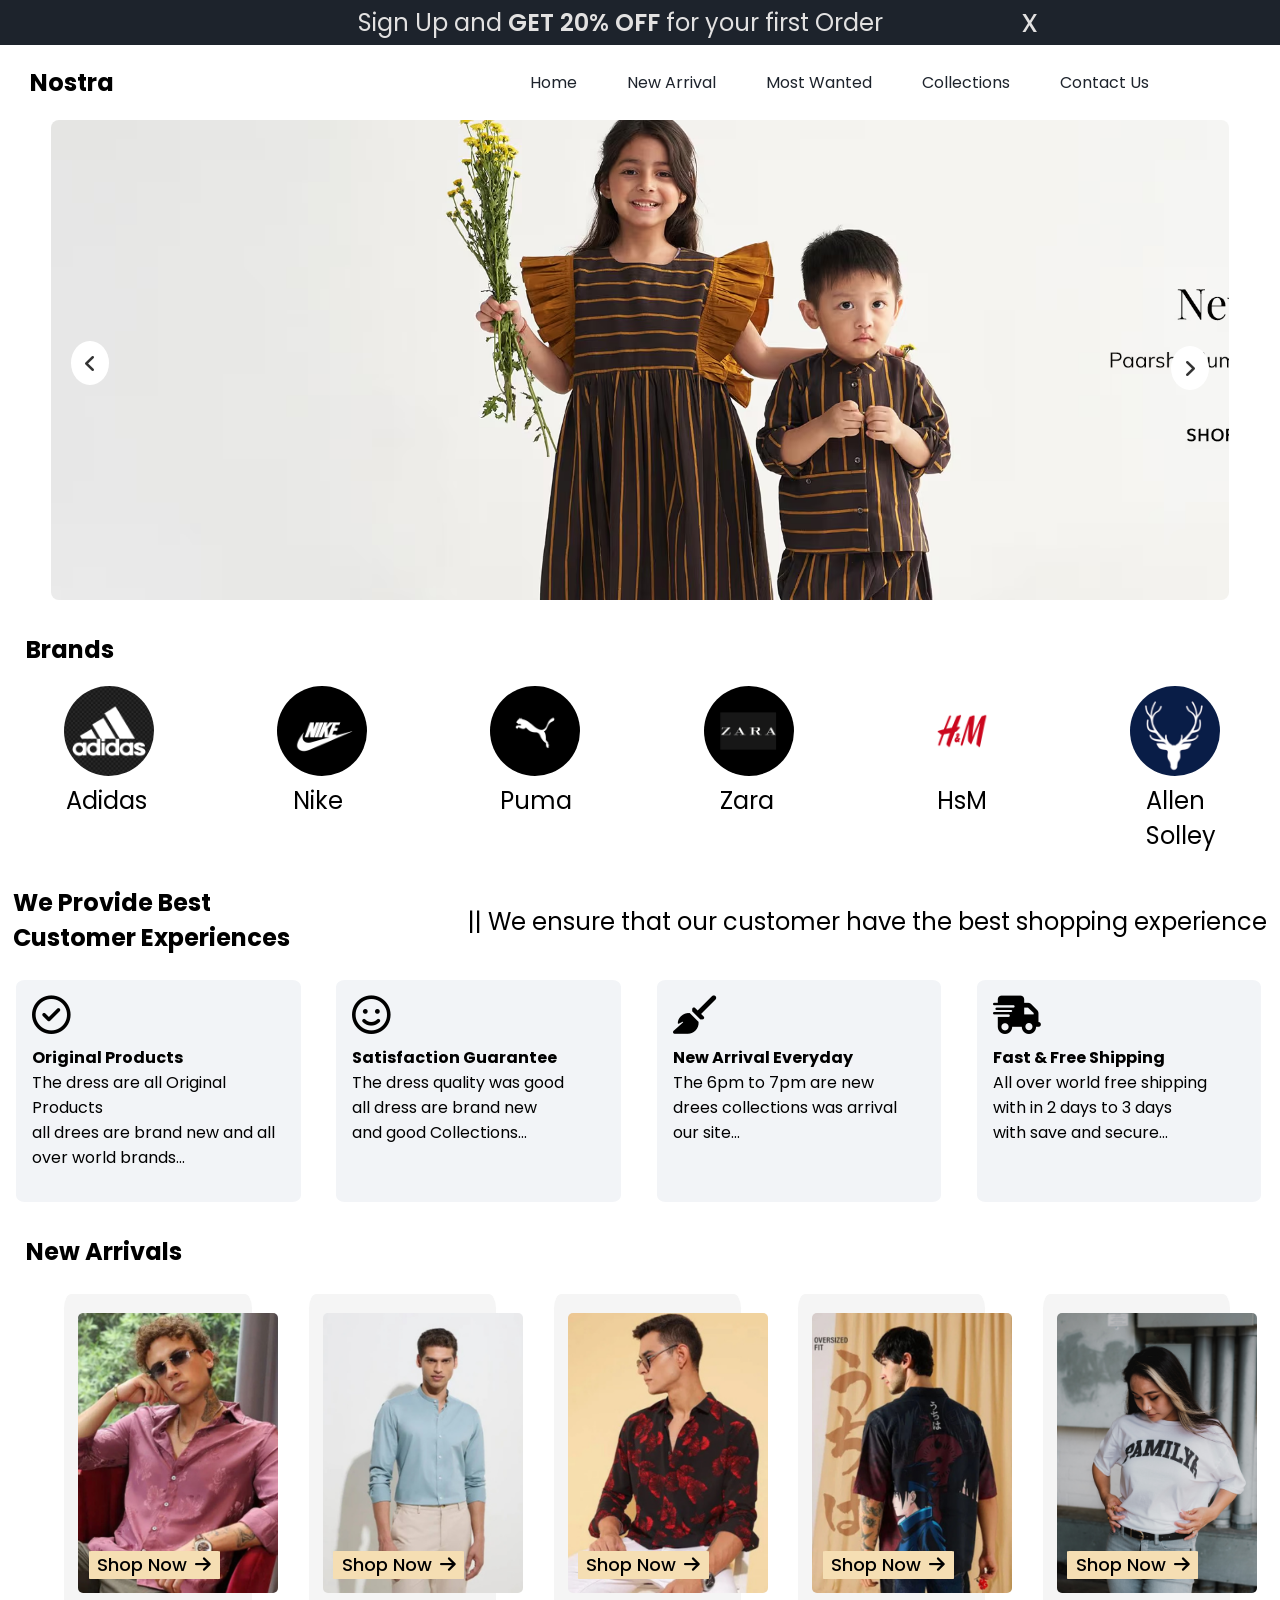
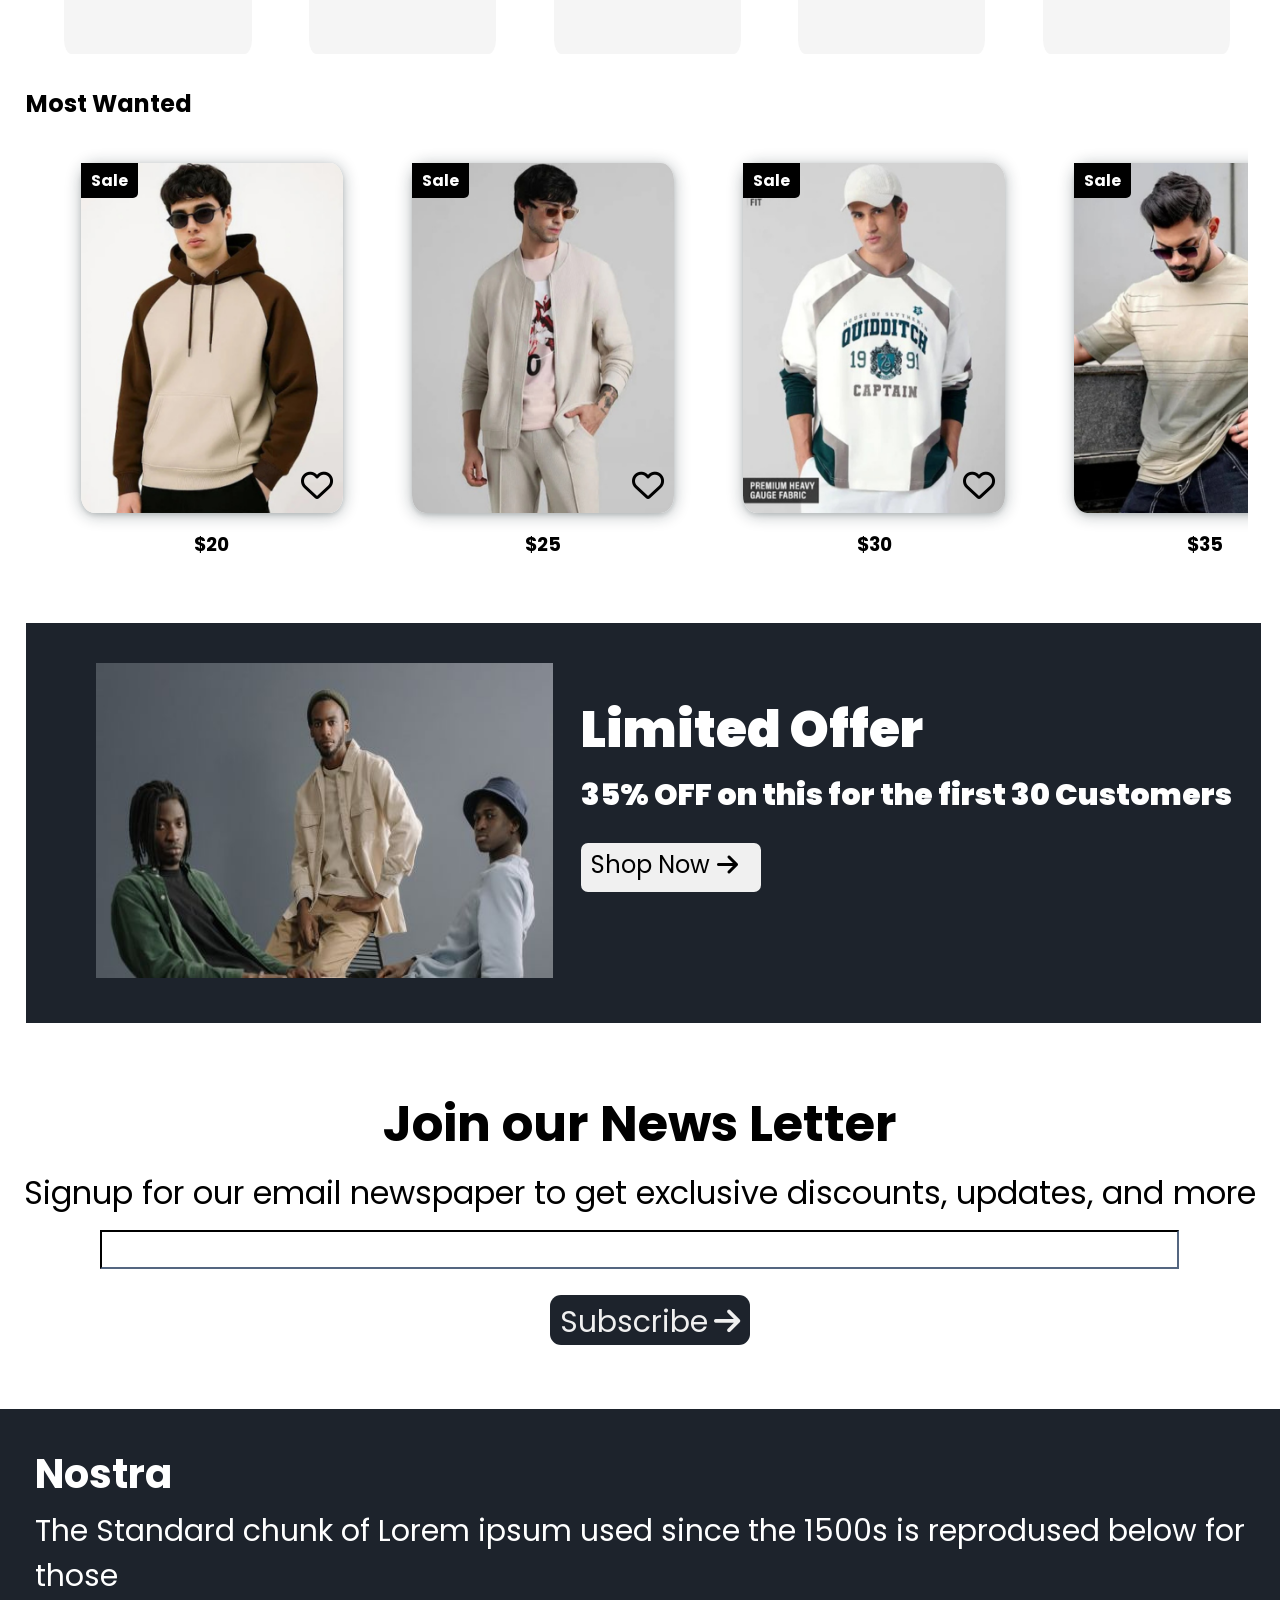
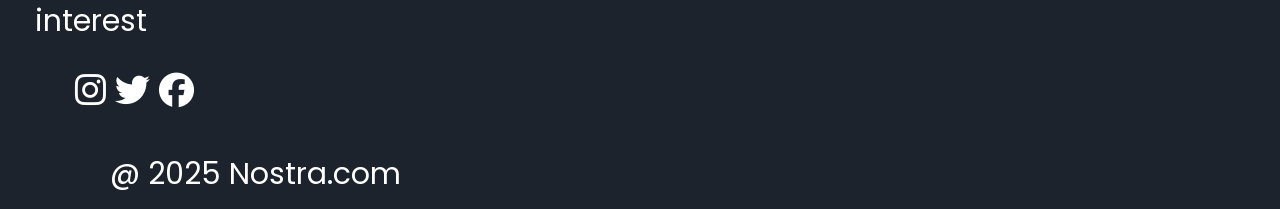
<file: index.html>
<!DOCTYPE html>
<html lang="en">

<head>
    <meta charset="UTF-8">
    <meta name="viewport" content="width=device-width, initial-scale=1.0">
    <title>Nostra</title>
    <!--Link CSS File-->
    <link rel="stylesheet" href="index.css">
    <!--Link Google Fonts-->
    <link rel="preconnect" href="https://fonts.googleapis.com">
    <link rel="preconnect" href="https://fonts.gstatic.com" crossorigin>
    <link href="https://fonts.googleapis.com/css2?family=Poppins:wght@400;500;700&display=swap" rel="stylesheet">
    <!--Link Font Awesome-->
    <link rel="stylesheet" href="https://cdnjs.cloudflare.com/ajax/libs/font-awesome/6.4.2/css/all.min.css">
</head>

<body>
    
    <!---Popupbox-->

    <section>
        <div id="top" class="Popupbox__container">
            <p>Sign Up and</p>
            <p class="Popupbox__s1">GET 20% OFF</p>
            <p>for your first Order</p>
            <P id="btn" class="Popupbox__s2">x</P>
        </div>
    </section>

    <!---Navbar-->

    <section>
        <div class="navbar">
            <h1>Nostra</h1>
            <div class="navbar__s2">
                <a href="#">
                    <p>Home</p>
                </a>
                <a href="#New Arrivals">
                    <p>New Arrival</p>
                </a>
                <a href="#Mostwanted__title">
                    <p>Most Wanted</p>
                </a>
                <a href="collection.html">
                    <p>Collections</p>
                </a>
                <a href="contact.html">
                    <p>Contact Us</p>
                </a>
            </div>
        </div>
    </section>

    <!-- Slider -->

    <section>
        <div class="slider">
            <div class="slider-track">
                <img src="./image/slider__1.avif" alt="Slide 1">
                <img src="./image/slider__2.avif" alt="Slide 2">
                <img src="./image/slider__2.avif" alt="Slide 2">
            </div>

            <!-- Slider Buttons -->
            <div id="prev" class="slider-button left">
                <i class="fa-solid fa-angle-left"></i>
            </div>
            <div id="next" class="slider-button right">
                <i class="fa-solid fa-angle-right"></i>
            </div>
        </div>
    </section>

    <!--Brands-->

    <section>
        <div class="brand__title">
            <h2>Brands</h2>
        </div>
        <div class="brand__container">
            <div class="brand__items">
                <img src="./image/brand__1.png">
                <P class="brand__items__s1">Adidas</P>
            </div>
            <div class="brand__items">
                <img src="./image/brand__2.png">
                <P class="brand__items__s2">Nike</P>
            </div>
            <div class="brand__items">
                <img src="./image/brand__3.png">
                <P class="brand__items__s3">Puma</P>
            </div>
            <div class="brand__items">
                <img src="./image/brand__4.png">
                <P class="brand__items__s4">Zara</P>
            </div>
            <div class="brand__items">
                <img src="./image/brand__5.png">
                <P class="brand__items__s5">HsM</P>
            </div>
            <div class="brand__items">
                <img src="./image/brand__6.png">
                <P class="brand__items__s6">Allen<br>
                    Solley</P>
            </div>
        </div>
    </section>

    <!--Usertheme-->

    <section>
        <div class="Usertheme__container">
            <div class="Usertheme__s1">
                <h1>We Provide Best</h1>
                <h1>Customer Experiences</h1>
            </div>
            <div class="Usertheme__s2">
                <p>|| We ensure that our customer have
                    the best shopping experience
                </p>
            </div>
        </div>
    </section>

    <!---Userdescription-->

    <section>
        <div class="Userdes__container">
            <div class="Userdes__items">
                <i class="fa-regular fa-circle-check"></i>
                <h4>Original Products</h4>
                <p>The dress are all Original Products<br>
                    all drees are brand new and all<br>
                    over world brands...
                </p>
            </div>
            <div class="Userdes__items">
                <i class="fa-regular fa-face-smile"></i>
                <h4>Satisfaction Guarantee</h4>
                <p>The dress quality was good<br>
                    all dress are brand new<br>
                    and good Collections...
                </p>
            </div>
            <div class="Userdes__items">
                <i class="fa-solid fa-broom"></i>
                <h4>New Arrival Everyday</h4>
                <p>The 6pm to 7pm are new<br>
                    drees collections was arrival<br>
                    our site...
                </p>
            </div>
            <div class="Userdes__items">
                <i class="fa-solid fa-truck-fast"></i>
                <h4>Fast & Free Shipping</h4>
                <p>All over world free shipping<br>
                    with in 2 days to 3 days<br>
                    with save and secure...
                </p>
            </div>
        </div>

    </section>

    <!---New Arrivals-->

    <section>
        <div id="New Arrivals" class="New__heading">
            <div>
                <h2 class="New__title">New Arrivals</h2>
            </div>
            <div class="New__container">
                <div class="New__items">
                    <img src="image/New__arrival__1.png">
                    <p>Shop Now<i class="fa-solid fa-arrow-right"></i></p>
                </div>
                <div class="New__items">
                    <img src="image/New__arrival__2.png">
                    <p>Shop Now<i class="fa-solid fa-arrow-right"></i></p>
                </div>
                <div class="New__items">
                    <img src="image/New__arrival__3.png">
                    <p>Shop Now<i class="fa-solid fa-arrow-right"></i></p>
                </div>
                <div class="New__items">
                    <img src="image/New__arrival__4.png">
                    <p>Shop Now<i class="fa-solid fa-arrow-right"></i></p>
                </div>
                <div class="New__items">
                    <img src="image/New__arrival__5.png">
                    <p>Shop Now<i class="fa-solid fa-arrow-right"></i></p>
                </div>
            </div>
        </div>
    </section>

    <!--Most Wanted-->

    <section>
        <div id="Mostwanted__title" class="Mostwanted__title">
            <h2>Most Wanted</h2>
        </div>
        <div class="Mostwanted__wrapper">
        <div class="Mostwanted__container">
            <div class="Mostwanted__items">
                <img src="image/Mostwanted__1.png" alt="">
                <p>Sale</p>
                <button class="heartbtn"><i class="fa-regular fa-heart"></i></button>
                <h3>$20</h3>
            </div>
            <div class="Mostwanted__items">
                <img src="image/Mostwanted__2.png" alt="">
                <p>Sale</p>
                <button class="heartbtn"><i class="fa-regular fa-heart"></i></button>
                <h3>$25</h3>
            </div>
            <div class="Mostwanted__items">
                <img src="image/Mostwanted__3.png" alt="">
                <p>Sale</p>
                <button class="heartbtn"><i class="fa-regular fa-heart"></i></button>
                <h3>$30</h3>
            </div>
            <div class="Mostwanted__items">
                <img src="image/Mostwanted__4.png" alt="">
                <p>Sale</p>
                <button class="heartbtn"><i class="fa-regular fa-heart"></i></button>
                <h3>$35</h3>
            </div>
            <div class="Mostwanted__items">
                <img src="image/Mostwanted__5.png" alt="">
                <p>Sale</p>
                <button class="heartbtn"><i class="fa-regular fa-heart"></i></button>
                <h3>$40</h3>
            </div>
            <div class="Mostwanted__items">
                <img src="image/Mostwanted__6.png" alt="">
                <p>Sale</p>
                <button class="heartbtn"><i class="fa-regular fa-heart"></i></button>
                <h3>$10</h3>
            </div>
            <div class="Mostwanted__items">
                <img src="image/Mostwanted__7.png" alt="">
                <p>Sale</p>
                <button class="heartbtn"><i class="fa-regular fa-heart"></i></button>
                <h3>$15</h3>
            </div>
            <div class="Mostwanted__items">
                <img src="image/Mostwanted__8.png" alt="">
                <p>Sale</p>
                <button class="heartbtn"><i class="fa-regular fa-heart"></i></button>
                <h3>$20</h3>
            </div>
        </div>
        </div>
    </section>

    <!--Offer box-->
    
    <section>
        <div class="Offer__box">
            <div class="Offerbox__item__s1">
                <img src="image/offerbox__image.jpg">
                <h2 class="Offerbox__s1">Limited Offer</h2>
                <h3 class="Offerbox__s2">35% OFF on this for the
                    first 30 Customers</h3>
            </div>
            <div class="Offerbox__s3">
                <p>Shop Now<i class="fa-solid fa-arrow-right"></i></p>
            </div>
        </div>
    </section>

    <!---Nostra News-->

    <section>
        <div class="Nostra-News__container">
            <h1>Join our News Letter</h1>
            <p>Signup for our email newspaper to
                get exclusive discounts, updates, and more</p>
            <input type="text" required>
            <div class="Nostra-News__btn">
                <p>Subscribe<i class="fa-solid fa-arrow-right"></i></p>
            </div>
        </div>
    </section>

    <!--Footer-->

    <section>
        <div class="Footer">
            <h1>Nostra</h1>
            <P>The Standard chunk of Lorem ipsum used since the 1500s is reprodused below for those<br>
                interest</P>
            <div class="Footer__icons">
                <i class="fa-brands fa-instagram"></i>
                <i class="fa-brands fa-twitter"></i>
                <i class="fa-brands fa-facebook"></i>
                <div class="Footer__last">
                </div>
                <p>@ 2025 Nostra.com</p>
            </div>
        </div>
    </section>

    <script src="index.js"></script>
</body>
</html>
</file>
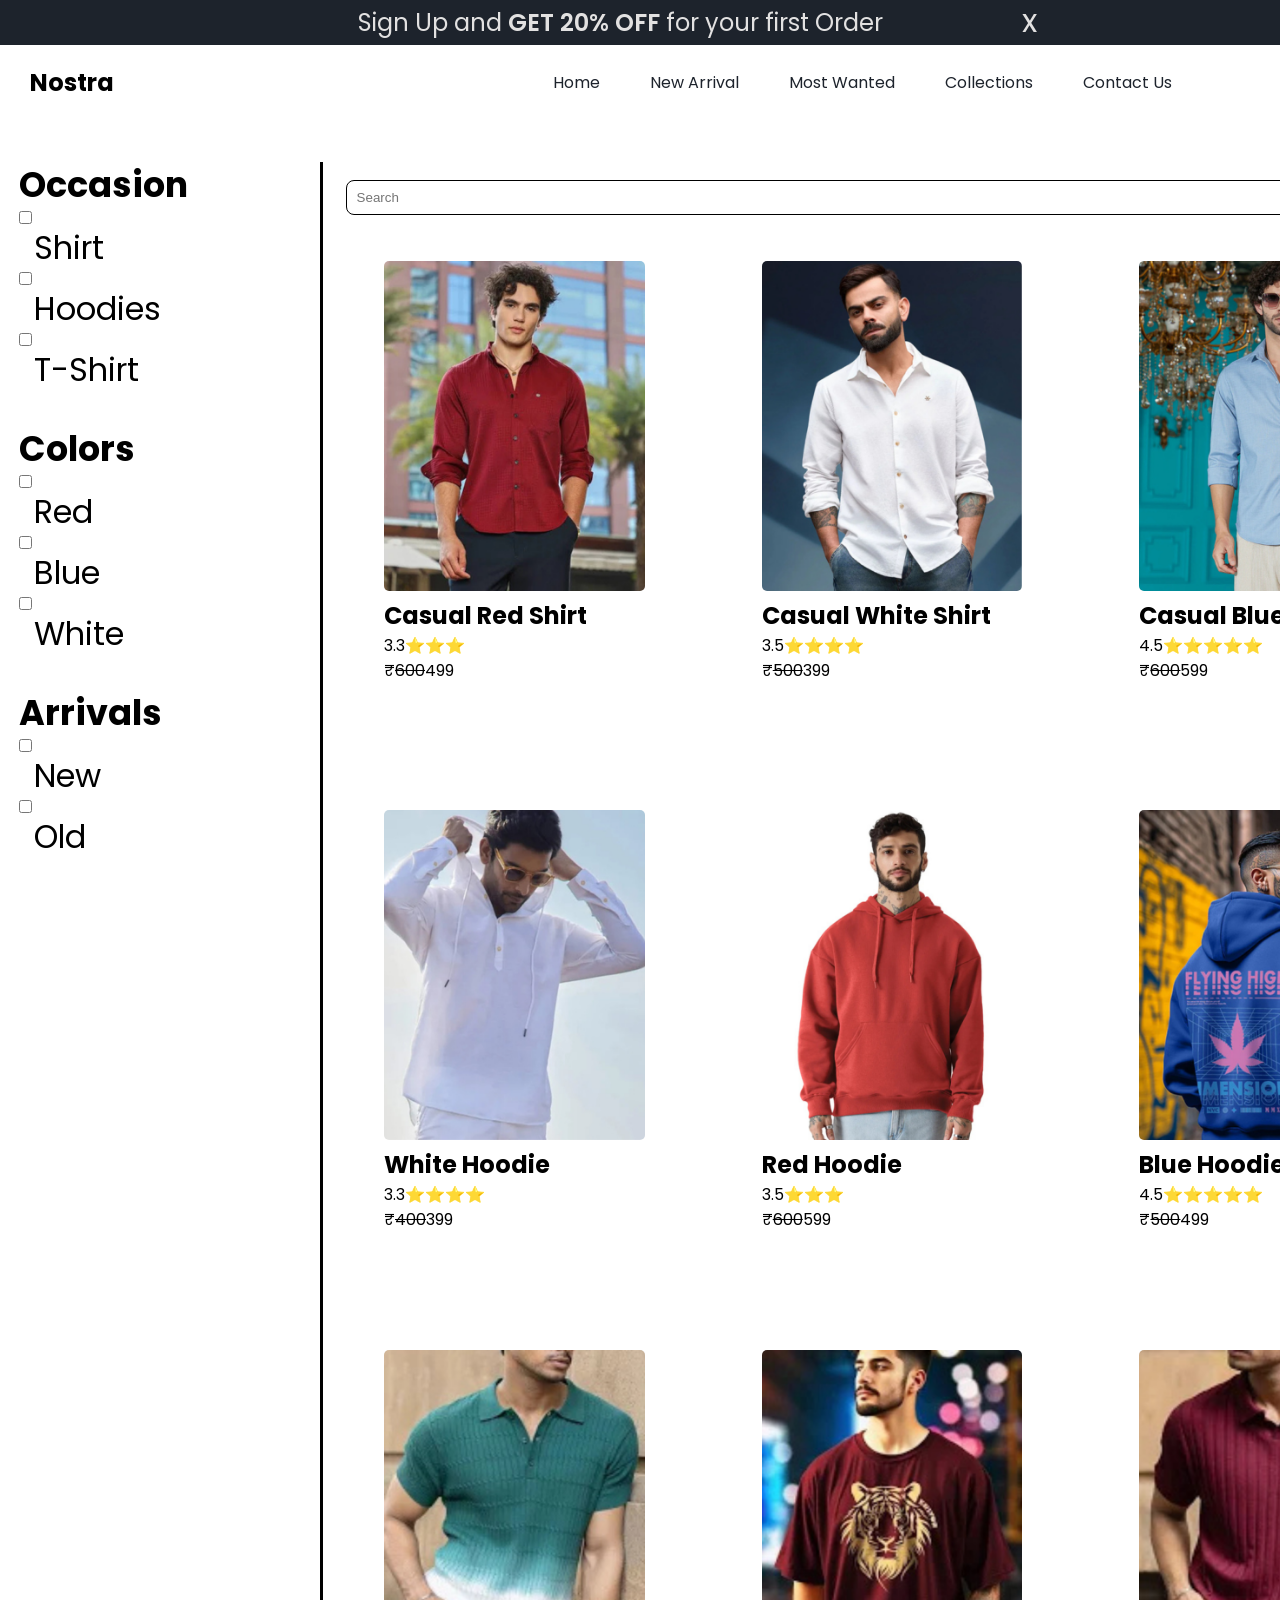
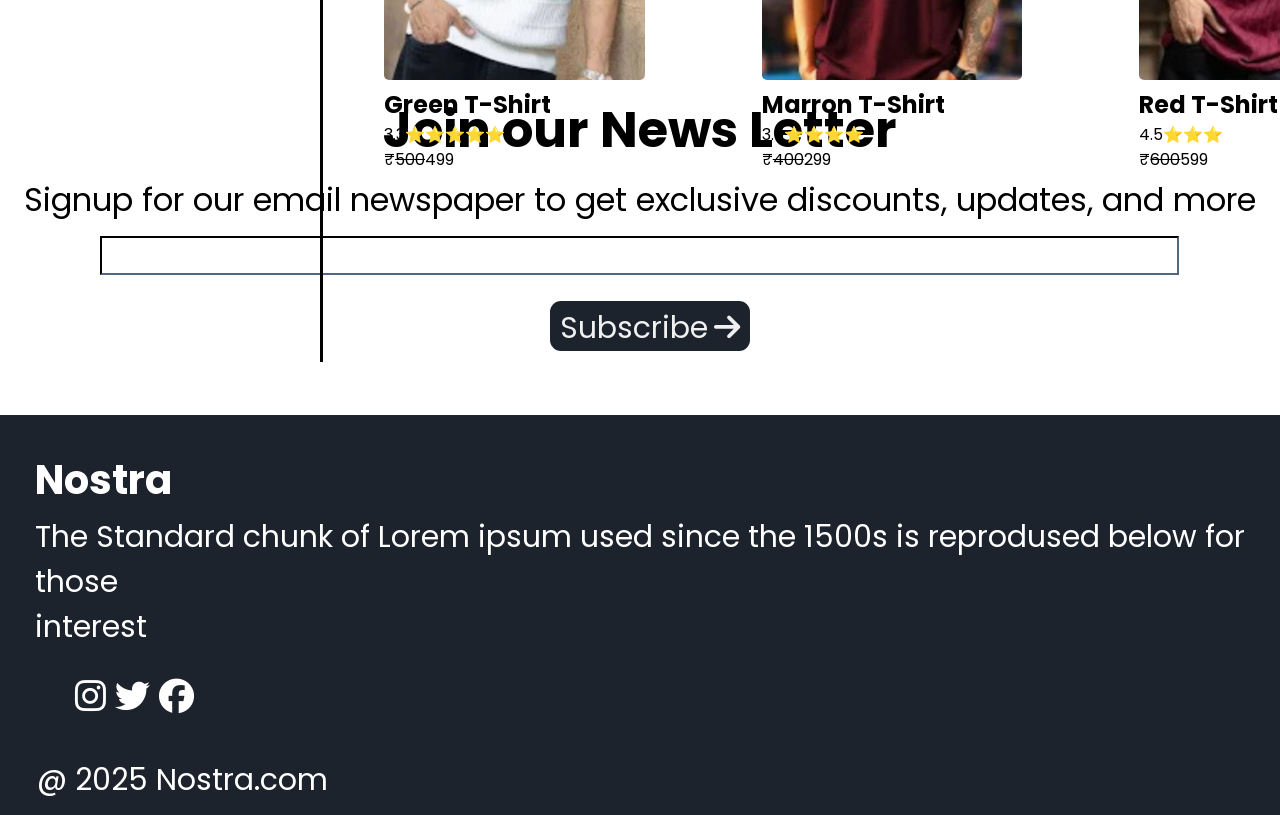
<file: collection.html>
<!DOCTYPE html>
<html lang="en">

<head>
    <meta charset="UTF-8">
    <meta name="viewport" content="width=device-width, initial-scale=1.0">
    <title>Nostra Collections</title>
    <!--Link CSS File-->
    <link rel="stylesheet" href="collection.css">
    <!--Link Google Fonts-->
    <link rel="preconnect" href="https://fonts.googleapis.com">
    <link rel="preconnect" href="https://fonts.gstatic.com" crossorigin>
    <link href="https://fonts.googleapis.com/css2?family=Poppins:wght@400;500;700&display=swap" rel="stylesheet">
    <!--Link Font Awesome-->
    <link rel="stylesheet" href="https://cdnjs.cloudflare.com/ajax/libs/font-awesome/6.4.2/css/all.min.css">
</head>

<body>

    <!---Popupbox-->
    <section>
        <div id="top" class="Popupbox__container">
            <p>Sign Up and</p>
            <p class="Popupbox__s1">GET 20% OFF</p>
            <p>for your first Order</p>
            <P id="btn" class="Popupbox__s2">x</P>
        </div>
    </section>

    <!---Navbar-->
    <section>
        <div class="navbar">
            <h1>Nostra</h1>
            <div class="navbar__s2">
                <a href="index.html">
                    <p>Home</p>
                </a>
                <a href="#">
                    <p>New Arrival</p>
                </a>
                <a href="#">
                    <p>Most Wanted</p>
                </a>
                <a href="#">
                    <p>Collections</p>
                </a>
                <a href="contact.html">
                    <p>Contact Us</p>
                </a>
            </div>
        </div>
    </section>

    <!--Collection-->
    <section>
        <div class="Collection__container">
            <div class="Collection__s1">
                    <h1>Occasion</h1>
                    <input type="checkbox" name="check" id="shirt" value="shirt">
                    <label id="shirt" for="shirt">Shirt</label>
                    <input type="checkbox" name="check" id="hoodies" value="Hoodies">
                    <label for="hoodies">Hoodies</label>
                    <input type="checkbox" name="check" id="tshirt" value="T-Shirt">
                    <label for="tshirt">T-Shirt</label>
            </div>
            <div class="Collection__s2">
                <div>

                </div>
                <h1>Colors</h1>
                <input type="checkbox" id="red" value="Red">
                <label for="red">Red</label>
                <input type="checkbox" id="blue" value="Blue">
                <label for="blue">Blue</label>
                <input type="checkbox" id="white" value="White">
                <label for="white">White</label>
            </div>
            <div class="Collection__s3">
                <div>

                </div>
                <h1>Arrivals</h1>
                <input type="checkbox" id="new" value="New">
                <label for="new">New</label>
                <input type="checkbox" id="old" value="Old">
                <label for="old">Old</label>
            </div>
        </div>
        <div class="Collection__container2">
            <p></p>
            <div class="Collection--container2__search">
                <input type="search" placeholder="Search">
            </div>
        </div>
    </section>

    <!--Collection Shirt -->
    <section>
        <div class="Collection__image__one">
            <div class="product-card" data-type="shirt" data-color="red" data-arrival="old">
                <img src="image/Collection-shirt__image1.png">
                <h2>Casual Red Shirt</h2>
                <p>3.3⭐⭐⭐</p>
                <p>₹<del>600</del>499</p>
            </div>
            <div class="product-card" data-type="shirt" data-color="white" data-arrival="new">
                <img src="image/Collection-shirt__image2.png">
                <h2>Casual White Shirt</h2>
                <p>3.5⭐⭐⭐⭐</p>
                <p>₹<del>500</del>399</p>
            </div>
            <div class="product-card" data-type="shirt" data-color="blue" data-arrival="new">
                <img src="image/Collection-shirt__image3.png">
                <h2>Casual Blue Shirt</h2>
                <p>4.5⭐⭐⭐⭐⭐</p>
                <p>₹<del>600</del>599</p>
            </div>
        </div>
    </section>

    <!--Collection Hoodies -->
    <section>
        <div class="Collection__image__two">
            <div class="product-card" data-type="hoodies" data-color="white" data-arrival="new">
                <img src="image/Collection-hoodies__image1.png">
                <h2>White Hoodie</h2>
                <p>3.3⭐⭐⭐⭐</p>
                <p>₹<del>400</del>399</p>
            </div>
            <div class="product-card" data-type="hoodies" data-color="red" data-arrival="old">
                <img src="image/Collection-hoodies__image2.png">
                <h2>Red Hoodie</h2>
                <p>3.5⭐⭐⭐</p>
                <p>₹<del>600</del>599</p>
            </div>
            <div class="product-card" data-type="hoodies" data-color="blue" data-arrival="new">
                <img src="image/Collection-hoodies__image3.png">
                <h2>Blue Hoodie</h2>
                <p>4.5⭐⭐⭐⭐⭐</p>
                <p>₹<del>500</del>499</p>
            </div>
        </div>
    </section>

    <!--Collection Tshirt -->
    <section>
        <div class="Collection__image__three">
            <div class="product-card" data-type="t-shirt" data-color="green" data-arrival="new">
                <img src="image/Collection-tshirt__image1.png">
                <h2>Green T-Shirt</h2>
                <p>3.3⭐⭐⭐⭐⭐</p>
                <p>₹<del>500</del>499</p>
            </div>
            <div class="product-card" data-type="t-shirt" data-color="maroon" data-arrival="old">
                <img src="image/Collection-tshirt__image2.png">
                <h2>Marron T-Shirt</h2>
                <p>3.5⭐⭐⭐⭐</p>
                <p>₹<del>400</del>299</p>
            </div>
            <div class="product-card" data-type="t-shirt" data-color="red" data-arrival="new">
                <img src="image/Collection-tshirt__image3.png">
                <h2>Red T-Shirt</h2>
                <p>4.5⭐⭐⭐</p>
                <p>₹<del>600</del>599</p>
            </div>
        </div>
    </section>

    <!---Nostra News-->
    <section>
        <div class="Nostra-News__container">
            <h1>Join our News Letter</h1>
            <p>Signup for our email newspaper to
                get exclusive discounts, updates, and more</p>
            <input type="text" required>
            <div class="Nostra-News__btn">
                <p>Subscribe<i class="fa-solid fa-arrow-right"></i></p>
            </div>
        </div>
    </section>

    <!--Footer-->
    <section>
        <div class="Footer">
            <h1>Nostra</h1>
            <P>The Standard chunk of Lorem ipsum used since the 1500s is reprodused below for those<br>
                interest</P>
            <div class="Footer__icons">
                <i class="fa-brands fa-instagram"></i>
                <i class="fa-brands fa-twitter"></i>
                <i class="fa-brands fa-facebook"></i>
            </div>
            <div class="Footer__last">
                <p>@ 2025 Nostra.com</p>
            </div>
        </div>
    </section>

    <script src="collection.js"></script>
</body>

</html>
</file>
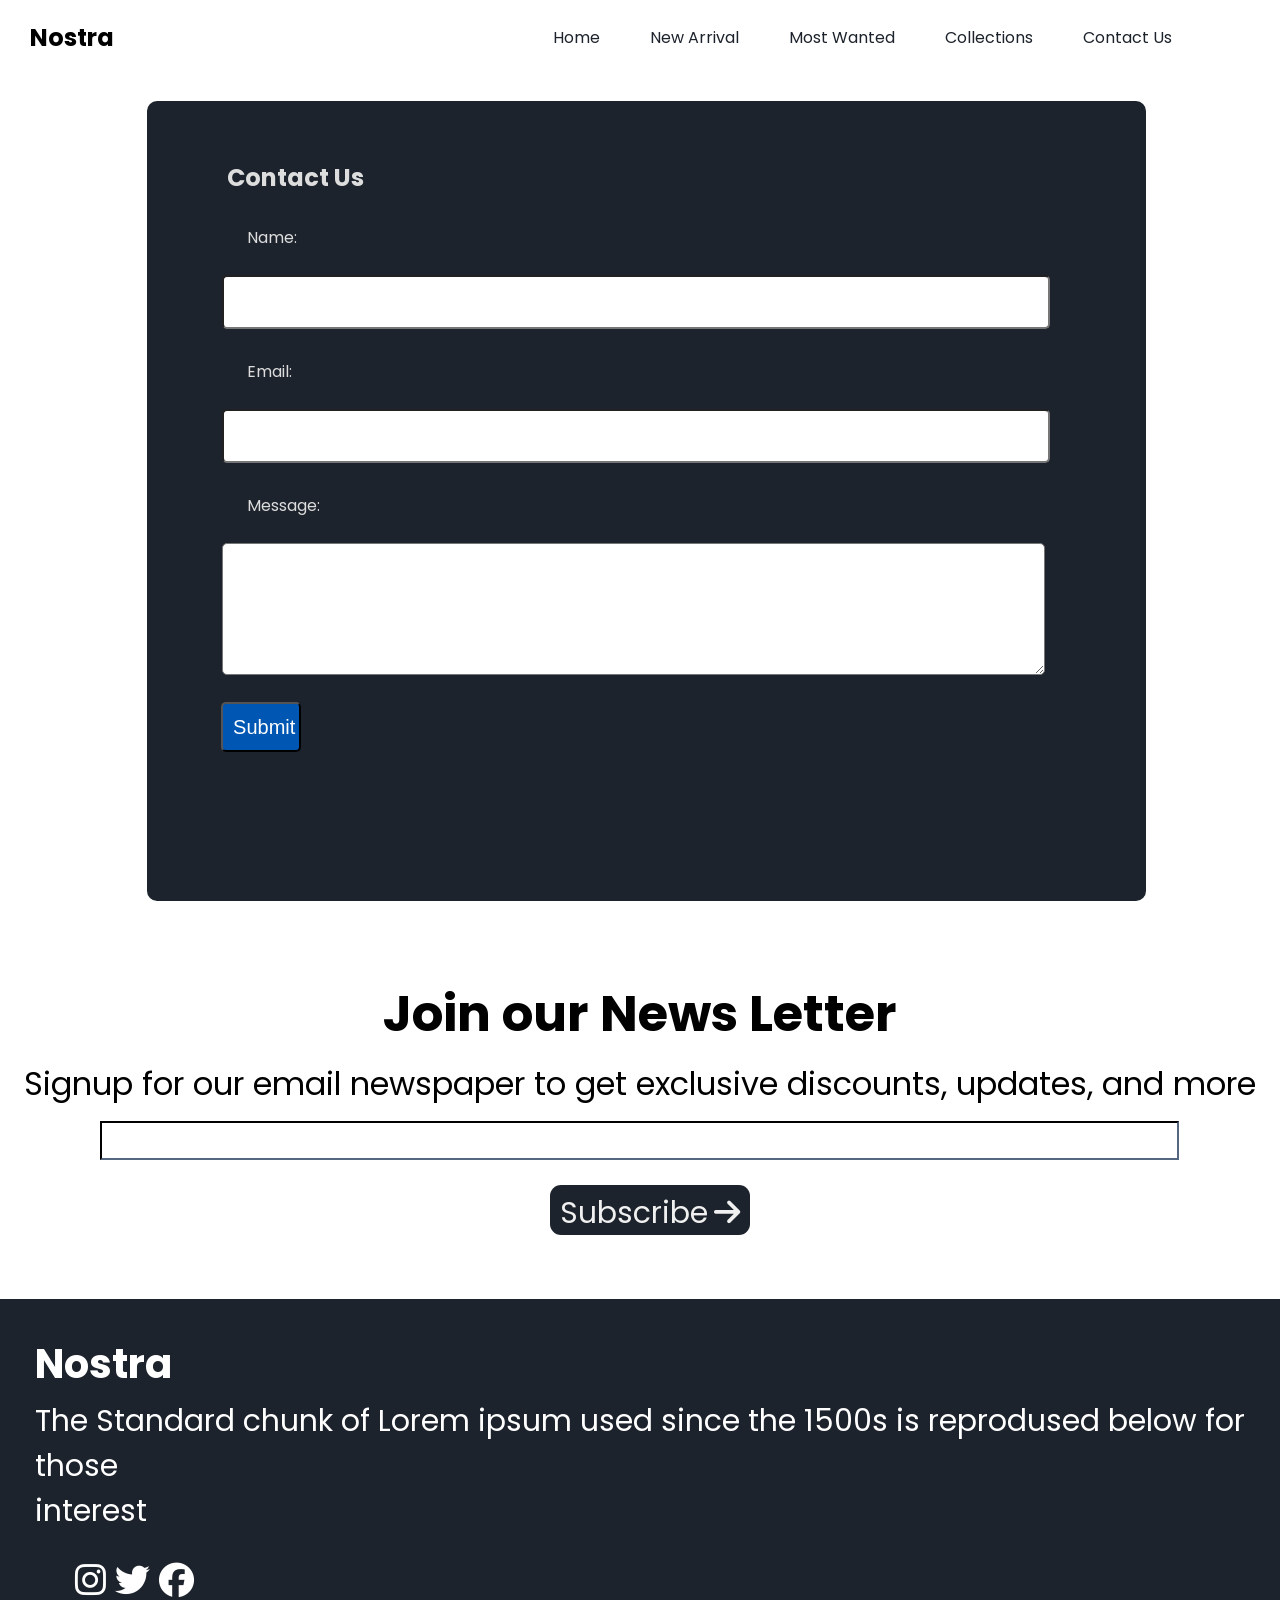
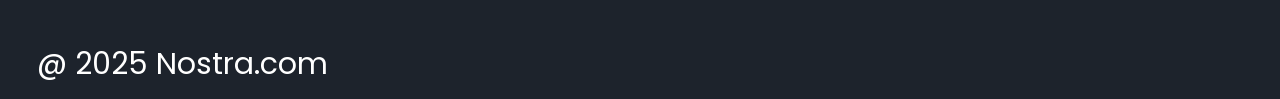
<file: contact.html>
<!DOCTYPE html>
<html lang="en">

<head>
    <meta charset="UTF-8">
    <meta name="viewport" content="width=device-width, initial-scale=1.0">
    <title>Nostra Contactus</title>
    <!--Link CSS File-->
    <link rel="stylesheet" href="contact.css">
    <!--Link Google Fonts-->
    <link rel="preconnect" href="https://fonts.googleapis.com">
    <link rel="preconnect" href="https://fonts.gstatic.com" crossorigin>
    <link href="https://fonts.googleapis.com/css2?family=Poppins:wght@400;500;700&display=swap" rel="stylesheet">
    <!--Link Font Awesome-->
    <link rel="stylesheet" href="https://cdnjs.cloudflare.com/ajax/libs/font-awesome/6.4.2/css/all.min.css">
</head>

<body>
    <!---Navbar-->
    <section>
        <div class="navbar">
            <h1>Nostra</h1>
            <div class="navbar__s2">
                <a href="index.html">
                    <p>Home</p>
                </a>
                <a href="#">
                    <p>New Arrival</p>
                </a>
                <a href="#">
                    <p>Most Wanted</p>
                </a>
                <a href="collection.html">
                    <p>Collections</p>
                </a>
                <a href="#">
                    <p>Contact Us</p>
                </a>
            </div>
        </div>
    </section>

    <!--Contact form-->
    <section>
        <div class="Form__Container">
            <h2 class="Form__heading">Contact Us</h2>
            <form action="#">
                <label>Name:</label><br>
                <input type="text" id="name" name="name" required>
                <label>Email:</label><br>
                <input type="text" id="email" name="email" required>
                <label>Message:</label><br>
                <textarea id="message" name="message" required></textarea>
                <input type="submit" value="Submit" placeholder="Submit">
            </form>
        </div>
    </section>

    <!---Nostra News-->
    <section>
        <div class="Nostra-News__container">
            <h1>Join our News Letter</h1>
            <p>Signup for our email newspaper to
                get exclusive discounts, updates, and more</p>
            <input type="text" required>
            <div class="Nostra-News__btn">
                <p>Subscribe<i class="fa-solid fa-arrow-right"></i></p>
            </div>
        </div>
    </section>

    <!--Footer-->
    <section>
        <div class="Footer">
            <h1>Nostra</h1>
            <P>The Standard chunk of Lorem ipsum used since the 1500s is reprodused below for those<br>
                interest</P>
            <div class="Footer__icons">
                <i class="fa-brands fa-instagram"></i>
                <i class="fa-brands fa-twitter"></i>
                <i class="fa-brands fa-facebook"></i>
            </div>
            <div class="Footer__last">
                <p>@ 2025 Nostra.com</p>
            </div>
        </div>

    </section>

</body>
</html>
</file>
<file: index.css>
* {
    margin: 0px;
    padding: 0px;
}
body {
    font-family: 'Poppins',sans-serif;
}
/*Popupbox*/
.Popupbox__container{
    background-color: #1d232c;
    color: #e2e1e1;
    height: 45px;
    display: flex;
    align-items: center;
    font-size: x-large;
    padding-left: 28%;
    cursor: pointer;
}
.Popupbox__s1{
    font-weight: 600;
    padding-left: 6px;
    padding-right: 6px;
}
.Popupbox__s2{
    padding-left: 15%;
    font-size: xx-large;
    padding-bottom: 4px;
}
/*Main Navabar*/
.navbar {
  position: sticky;
  top: 0;
  z-index: 3;
  background-color: #fff;
  padding: 20px 30px;
  display: flex;
  justify-content: space-between;
  align-items: center;
  width: 92vw;  
}

.navbar__s2 {
  display: flex;
  align-items: center;
  gap: 50px;
  padding-right: 5%;
}

.navbar__s2 a {
  text-decoration: none;
  color: #1d232c;
}

.navbar__s2 a:hover {
  text-decoration: underline;
  color: #1d232c;
}
/*Slider*/
.slider {
  position: relative;
  width: 92%;
  height:480px;
  margin: auto;
  overflow: hidden;
  border-radius: 8px;
  object-fit: cover;
}

.slider-track {
  display: flex;
  transition: transform 1s ease-in-out;
  width: 200%; /* 2 slides */
}

.slider-track img {
  width: 1509px;    
  height: 488px;
  object-fit: cover;
  flex-shrink: 0; 
}

.slider-button{
  position: absolute;
  top: 46%;
  background-color: #fff;
  border-radius: 50%;
  cursor: pointer;
  font-weight: bold;
  font-size: 20px;
  z-index: 10;
  color: #333;
  height: 30px;
}

.slider-button.left {
  left: 20px;
  width: 2%;
  padding: 7px;
}

.slider-button.right {
  right: 20px;
  width: 2%;
  top: 47%;
  padding: 7px;
}

.slider-button.left i{
  padding: 6px;
}

.slider-button.right i{
  padding: 6px;
}

/*Brands*/
.brand__title{
    margin-top: 2.5%;
    margin-left: 2%;
}
.brand__container{
    display: flex;
    justify-content: space-around;
    margin-top: 1.5%;
}
.brand__items img{
    height: 90px;
    width: 100%;
    margin-left: 2.4%;
    border-radius: 50px;
}
.brand__items__s1{
    font-size: x-large;
    margin-left: 5%;
}
.brand__items__s2,
.brand__items__s4,
.brand__items__s6{
     font-size: x-large;
     margin-left: 20%;
}
.brand__items__s3{
     font-size: x-large;
     margin-left: 13%;
}
.brand__items__s5{
     font-size: x-large;
     margin-left: 24%;
}
/*Usertheme*/
.Usertheme__container{
    display: flex;
    justify-content: space-between;
}
.Usertheme__s1{
   margin-top: 2.5%;   
   margin-left: 1%;
}
.Usertheme__s2{
  margin-right: 1%;
  margin-top: 4%;
  font-size: x-large;
}
.Userdes__container{
    display: flex;
    justify-content: space-between;
    margin-right: 1.5%;
}
.Userdes__container i{
    font-size: 3vw;
    margin-bottom: 10px;
}
.Userdes__items{
    margin-top: 2%;
    margin-left: 1.3%;
    background-color: #f2f4f7;
    border-radius: 3%;
    height: 190px;
    width: 20%;
    padding: 16px;
}
.New__container{
    display: flex;
    gap: 2%;
    margin-left: 2.5%;
}
.New__title{
    margin-top: 2.5%;
    margin-left: 2%;
}
.New__items{
    background-color: whitesmoke;
    border-radius: 4%;
    height: 360px;
    width: 15%;
    margin-top: 2%;
    margin-left: 2.6%;
    cursor: pointer;
    position: relative;
}
.New__items img{
    margin-top: 10%;
    margin-left: 7.5%;
    border-radius: 5px;
    width: 200px;
}
.New__items p{
    border-radius: 2%;
    margin-left: 13%;
    margin-top: 137%;
    color: black;
    background-color: wheat;
    width: 70%;
    height: 28px;
    text-align: center;
    font-weight: 500;
    font-size: large;
    position: absolute;
    top: 0;
}
.New__items i{
    margin-left: 8px;
}
/*Most wanted*/
.Mostwanted__title {
  margin-top: 2.5%;
  margin-left: 2%;
}

.Mostwanted__wrapper {
  width: 95%;
  margin: auto;
  overflow: hidden;
}

.Mostwanted__container {
  display: flex;
  gap: 20px;
  overflow-x: hidden;
  scroll-behavior: smooth;
  cursor: pointer;
}

.Mostwanted__items {
  margin-top: 3.4%;
  margin-left: 4%;
  min-width: 250px;
  flex-shrink: 0;
  position: relative;
}

.Mostwanted__items img {
  height: 350px;
  border-radius: 5%;
  object-fit: cover;
  box-shadow:
    rgba(14, 30, 37, 0.12) 0px 2px 4px 0px, 
    rgba(14, 30, 37, 0.32) 0px 2px 16px 0px;
}

.Mostwanted__items img:hover{
  transform: translatex(-2)
}

.Mostwanted__items p {
  position: absolute;
  top: 0;
  left: 0;
  background-color: black;
  color: white;
  padding: 5px 10px;
  font-weight: bold;
  border-radius: 0 0 5px 0;
}

.heartbtn {
  position: absolute;
  top: 77%;
  right: 10px;
  background: none;
  border: none;
  cursor: pointer;
  font-size: xx-large;
}

.Mostwanted__items h3 {
  text-align: center;
  margin-top: 10px;
}
/* Most--wanted for i*/
.red{
    color: red;
}
/*Offer box*/
.Offer__box{
    background-color: #1d232c;
    height: 400px;
    position: relative;
    margin-top: 5%;
    margin-left: 2%;
    margin-right: 1.5%;
}
.Offerbox__item__s1 img{
    height: 315px;
    width: 37%;
    padding-top: 40px;
    padding-left: 70px;
}
.Offerbox__s1{
    position: absolute;
    color: #ffff;
    top: 70px;
    font-size: 50px;
    padding-left: 45%;
    font-weight: 900;
}
.Offerbox__s2{
    position: absolute;
    color: #ffff;
    top: 150px;
    font-size: 30px;
    padding-left: 45%;
    font-weight: 900; 
}
.Offerbox__s3{
    position: absolute;
    background-color: #f0f0f0;
    border-radius: 7px;
    width: 170px;
    height: 45px;
    padding-top: 4px;
    padding-left: 10px;
    font-size: x-large;
    top: 220px;
    margin-left: 45%;
}
.Offerbox__s3 i{
    margin-left: 4%;
}

/*Nostra News*/
.Nostra-News__container{
    margin-top: 5%;
}
.Nostra-News__container h1{
   text-align: center;
   font-size: 50px;
}
.Nostra-News__container p{
    padding-top: 0.60%;
    text-align: center;
    font-size: 32px;
}
.Nostra-News__container input{
   margin-top: 1%;
   margin-left: 7.8%; 
   width: 84%;
   height: 35px;
   border-color: #1D232C;
}
.Nostra-News__btn{
   margin-top: 2%;
   margin-left: 43%;
   background-color: #1D232C;
   color:  #f0f0f0;
   height: 50px;
   width: 200px; 
   border-radius: 11px;
}
.Nostra-News__btn p{
    font-size: 30px;
}
.Nostra-News__btn i{
    margin-top: 5%;
    margin-left: 3%;
}
/*Footer*/
.Footer{
    margin-top: 5%;
    background-color: #1D232C;
    height: 400px;
    color: white;
}
.Footer h1{
    padding-top: 35px;
    padding-left: 35px;
    font-size: 40px;
}
.Footer p{
    padding-top: 5px;
    padding-left: 35px;
    font-size: 30px;
}
.Footer__icons{
    padding-top: 20px;
    padding-left: 75px;
    font-size: 35px;
}
.Footer__last{
    padding-top: 30px;
    padding-left: 2px;
}
</file>
<file: collection.css>
* {
    margin: 0px;
    padding: 0px;
}
body {
    font-family: 'Poppins',sans-serif;
}

/*Offerbox*/
.Popupbox__container{
    background-color: #1d232c;
    color: #e2e1e1;
    height: 45px;
    display: flex;
    align-items: center;
    font-size: x-large;
    padding-left: 28%;
    cursor: pointer;
}
.Popupbox__s1{
    font-weight: 600;
    padding-left: 6px;
    padding-right: 6px;
}
.Popupbox__s2{
    padding-left: 15%;
    font-size: xx-large;
    padding-bottom: 4px;
}

/*Main Navabar*/
.navbar {
  position: sticky;
  top: 0;
  z-index: 3;
  background-color: #fff;
  padding: 20px 30px;
  display: flex;
  justify-content: space-between;
  align-items: center;
  width: 92vw;  
}

.navbar__s2 {
  display: flex;
  align-items: center;
  gap: 50px;
  padding-right: 3%;
}

.navbar__s2 a {
  text-decoration: none;
  color: #1d232c;
}

.navbar__s2 a:hover {
  text-decoration: underline;
  color: #1d232c;
}

/*Collections checkbox*/
.Collection__container{
    margin-top: 3%;
    margin-left: 1.5%;
    position: relative;
}
.Collection__s2{
    margin-top: 2.2%;
}
.Collection__s3{
    margin-top: 2.2%;
}
.Collection__container h1{
    font-size: 35px;
}
.Collection__s1 div{
    display: flex;
    justify-content: center;
}
.Collection__s2 div{
    display: flex;
    justify-content: center;
}
.Collection__s3 div{
    display: flex;
    justify-content: center;
}
.Collection__s1 input,
.Collection__s2 input,
.Collection__s3 input{
    display: flex;
}
.Collection__s1 label,
.Collection__s2 label,
.Collection__s3 label{
    margin-left: 1.2%;
    font-size: xx-large;
}
.Collection__container2 p{
    height: 200%;
    width: 3px;
    background-color: black;
    margin-left: 25%;
    position: absolute;
    top: 18%;
}
.Collection--container2__search{
    position: absolute;
    top: 20%;
    margin-left: 27%; 
}
.Collection--container2__search input{
    border: solid black 1px;
    width: 645%;
    height: 35px;
    border-radius: 8px;
}
.Collection--container2__search ::placeholder{
   padding-left: 10px;
}
.Collection__image__one{
    margin-left: 30%;
}
.Collection__image__one{
    display: flex;
    position: absolute;
    top: 29%;
    gap: 15%;
}
.Collection__image__one img{
    height: 330px;
    border-radius: 5px;
}
.Collection__image__two{
    margin-left: 30%;
}
.Collection__image__two{
    display: flex;
    position: absolute;
    top: 90%;
    gap: 15%;
}
.Collection__image__two img{
    height: 330px;
    border-radius: 5px;
}
.Collection__image__three{
    margin-left: 30%;
}
.Collection__image__three{
    display: flex;
    position: absolute;
    top: 150%;
    gap: 15%;
}
.Collection__image__three img{
    height: 330px;
    border-radius: 5px;
}

/*Nostra News*/
.Nostra-News__container{
    margin-top: 65%;
}
.Nostra-News__container h1{
   text-align: center;
   font-size: 50px;
}
.Nostra-News__container p{
    padding-top: 0.60%;
    text-align: center;
    font-size: 32px;
}
.Nostra-News__container input{
   margin-top: 1%;
   margin-left: 7.8%; 
   width: 84%;
   height: 35px;
   border-color: #1D232C;
}
.Nostra-News__btn{
   margin-top: 2%;
   margin-left: 43%;
   background-color: #1D232C;
   color:  #f0f0f0;
   height: 50px;
   width: 200px; 
   border-radius: 11px;
}
.Nostra-News__btn p{
    font-size: 30px;
}
.Nostra-News__btn i{
    margin-top: 5%;
    margin-left: 3%;
}

/*Footer*/
.Footer{
    margin-top: 5%;
    background-color: #1D232C;
    height: 400px;
    color: white;
}
.Footer h1{
    padding-top: 35px;
    padding-left: 35px;
    font-size: 40px;
}
.Footer p{
    padding-top: 5px;
    padding-left: 35px;
    font-size: 30px;
}
.Footer__icons{
    padding-top: 20px;
    padding-left: 75px;
    font-size: 35px;
}
.Footer__last{
    padding-top: 30px;
    padding-left: 2px;
}
</file>
<file: contact.css>
* {
    margin: 0px;
    padding: 0px;
}
body {
    font-family: 'Poppins',sans-serif;
}

/*Main Navabar*/
.navbar {
  position: sticky;
  top: 0;
  z-index: 3;
  background-color: #fff;
  padding: 20px 30px;
  display: flex;
  justify-content: space-between;
  align-items: center;
  width: 92vw;  
}

.navbar__s2 {
  display: flex;
  align-items: center;
  gap: 50px;
  padding-right: 3%;
}

.navbar__s2 a {
  text-decoration: none;
  color: #1d232c;
}

.navbar__s2 a:hover {
  text-decoration: underline;
  color: #1d232c;
}

/*Contact form*/
.Form__Container{
    margin-top: 2%;
    background-color: #1D232C;
    color: #dddddd;
    border-radius: 10px;
    height: 800px;
    width: 78%;
    margin-left: 11.5%;
}
.Form__heading{
    padding-top: 6%;
    padding-left: 8%;
}
.Form__Container label{
    display: block;
    padding-top: 30px;
    padding-left: 100px;
}
.Form__Container input{
    border-radius: 5px;
    padding-top: 30px;
    padding-left: 25px;
    height: 20px;
}
  .Form__Container input[type="text"]{
    width: 80%;
    margin-left: 7.5%;
  }
  .Form__Container textarea{
    width: 82.2%;
    height: 130px;
    margin-left: 7.5%;
    border-radius: 5px;
  }
  .Form__Container input[type="submit"]{
    display: block;
    background-color: #0056b3;
    text-align: center;
    color: #ffff;
    padding: 10px;
    margin-top: 2%;
    margin-left: 7.4%;
    width: 8%;
    height: 50px;
    font-size: 20px;
  }

/*Nostra News*/
.Nostra-News__container{
    margin-top: 6%;
}
.Nostra-News__container h1{
   text-align: center;
   font-size: 50px;
}
.Nostra-News__container p{
    padding-top: 0.60%;
    text-align: center;
    font-size: 32px;
}
.Nostra-News__container input{
   margin-top: 1%;
   margin-left: 7.8%; 
   width: 84%;
   height: 35px;
   border-color: #1D232C;
}
.Nostra-News__btn{
   margin-top: 2%;
   margin-left: 43%;
   background-color: #1D232C;
   color:  #f0f0f0;
   height: 50px;
   width: 200px; 
   border-radius: 11px;
}
.Nostra-News__btn p{
    font-size: 30px;
}
.Nostra-News__btn i{
    margin-top: 5%;
    margin-left: 3%;
}

/*Footer*/
.Footer{
    margin-top: 5%;
    background-color: #1D232C;
    height: 400px;
    color: white;
}
.Footer h1{
    padding-top: 35px;
    padding-left: 35px;
    font-size: 40px;
}
.Footer p{
    padding-top: 5px;
    padding-left: 35px;
    font-size: 30px;
}
.Footer__icons{
    padding-top: 20px;
    padding-left: 75px;
    font-size: 35px;
}
.Footer__last{
    padding-top: 30px;
    padding-left: 2px;
}
</file>
